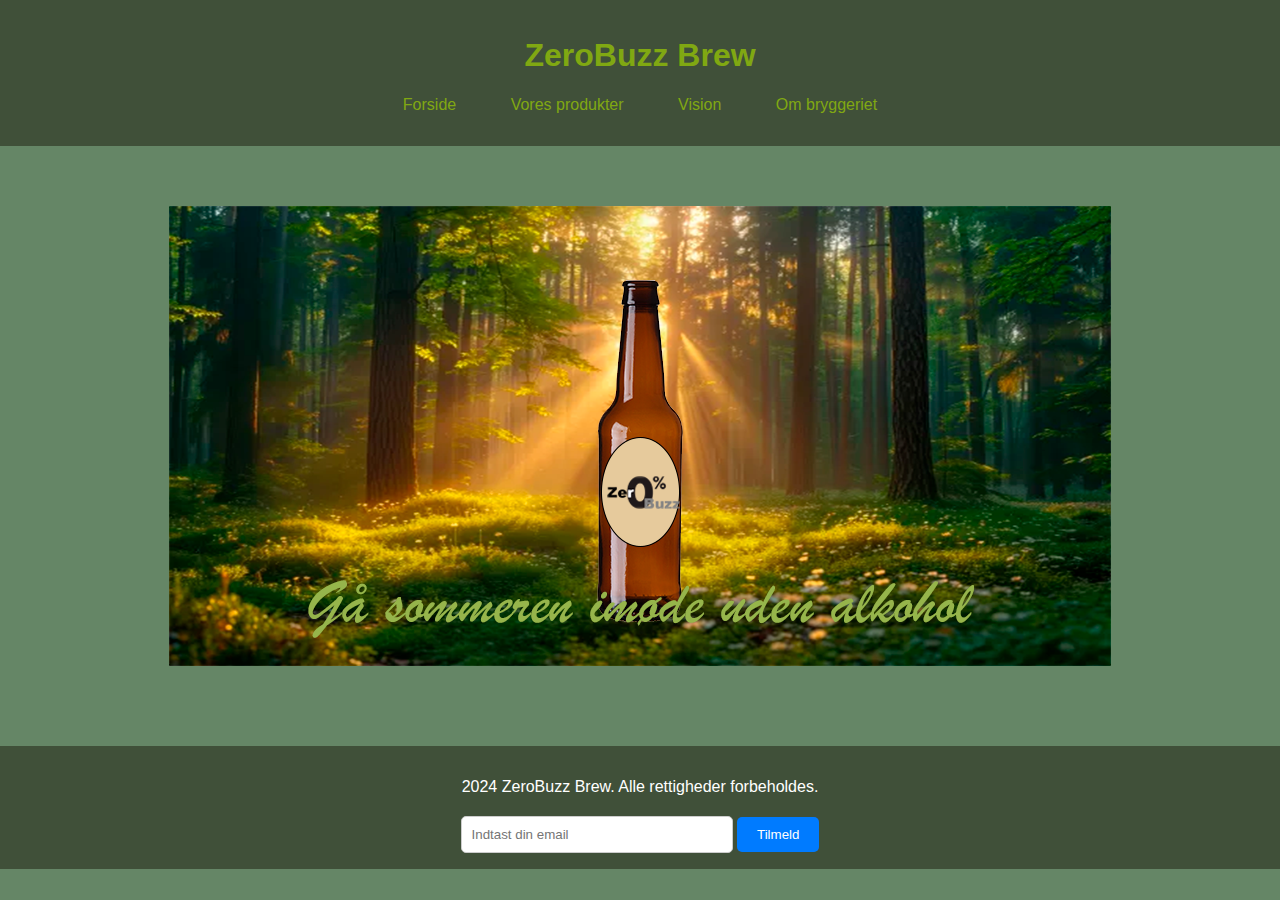
<file: index.html>
<!DOCTYPE html>
<html lang="en">
<head>
    <meta charset="UTF-8">
    <meta name="viewport" content="width=device-width, initial-scale=1.0">
    <link rel="stylesheet" href="css.css">
    <title>Document</title>
</head>
<header>
    <h1>ZeroBuzz Brew</h1>
    <nav>
        <ul>
            <li><a href="index.html">Forside</a></li>
            <li><a href="produkter.html">Vores produkter</a></li>
            <li><a href="vision.html">Vision</a></li>
            <li><a href="bryggeriet.html">Om bryggeriet</a></li>
        </ul>
    </nav>
</header>

<main>
    <section class="hero">
        <img src="images/herobillede.png" alt="Hero Image">
    </section>
   
</main>
<footer>
    <p>2024 ZeroBuzz Brew. Alle rettigheder forbeholdes.</p>
    <form action="signup.php" method="post" class="newsletter-form">
        <input type="email" name="email" placeholder="Indtast din email" required>
        <button type="submit">Tilmeld</button>
    </form>
</footer>
</body>
</html>
</file>
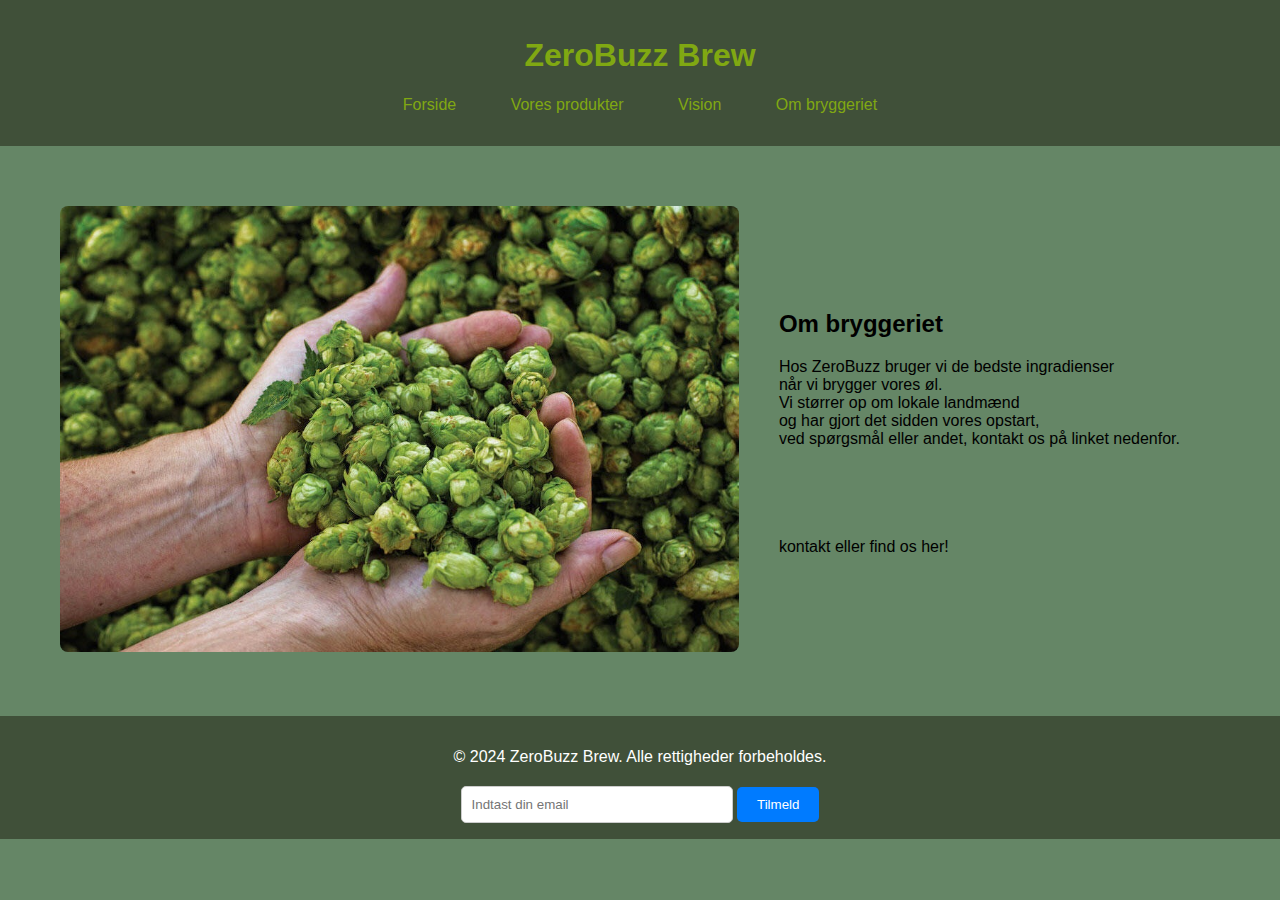
<file: bryggeriet.html>
<!DOCTYPE html>
<html lang="en">
<head>
    <meta charset="UTF-8">
    <meta name="viewport" content="width=device-width, initial-scale=1.0">
    <link rel="stylesheet" href="css.css">
    <title>Document</title>
</head>
<header>
    <h1>ZeroBuzz Brew</h1>
    <nav>
        <ul>
            <li><a href="index.html">Forside</a></li>
            <li><a href="produkter.html">Vores produkter</a></li>
            <li><a href="vision.html">Vision</a></li>
            <li><a href="bryggeriet.html">Om bryggeriet</a></li>
        </ul>
    </nav>
</header>
<main><section class="ombryggeriet">
    <div class="ombryggeriet-image">
        <img src="images/humle.jpeg" alt="ombryggeriet Image">
    </div>
    <div class="ombryggeriet">
        <div class="ombryggeriet-details">
            <h2>Om bryggeriet</h2>
            <p>Hos ZeroBuzz bruger vi de
                bedste ingradienser <br>
                 når vi 
                brygger vores øl. <br>
                 Vi størrer
                op om lokale landmænd <br> og
                har gjort det sidden vores opstart, <br> ved
                spørgsmål eller andet, kontakt os på 
                linket nedenfor. <br><br><br><br><br><br> kontakt eller find os her! </p>
        </div>
</main>
<footer>
    <p>&copy; 2024 ZeroBuzz Brew. Alle rettigheder forbeholdes.</p>
    <form action="signup.php" method="post" class="newsletter-form">
        <input type="email" name="email" placeholder="Indtast din email" required>
        <button type="submit">Tilmeld</button>
    </form>
</footer>
</body>
</html>
</file>
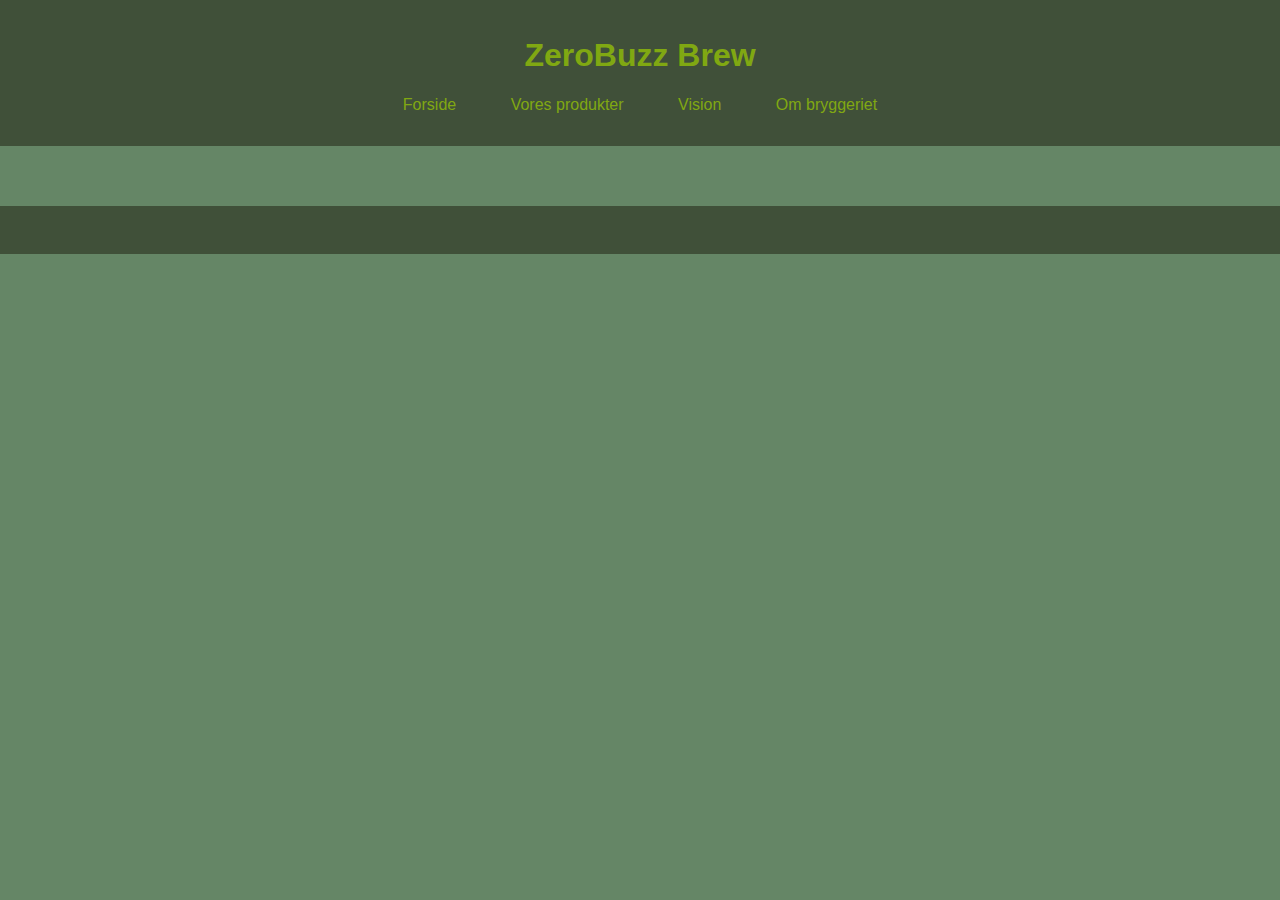
<file: forside.html>
<!DOCTYPE html>
<html lang="en">
<head>
    <meta charset="UTF-8">
    <meta name="viewport" content="width=device-width, initial-scale=1.0">
    <link rel="stylesheet" href="css.css">
    <title>Document</title>
</head>
<header>
    <h1>ZeroBuzz Brew</h1>
    <nav>
        <ul>
            <li><a href="forside.html">Forside</a></li>
            <li><a href="produkter.html">Vores produkter</a></li>
            <li><a href="vision.html">Vision</a></li>
            <li><a href="bryggeriet.html">Om bryggeriet</a></li>
        </ul>
    </nav>
</header>
<main>
    <section id="">
        <h2></h2>
        <p></p>
    </section>
    <section id="">
        <h2></h2>
        <p></p>
    </section>
    <section id="">
        <h2></h2>
        <p></p>
    </section>
</main>
<footer>
    <p></p>
</footer>
</body>
</html>
</file>
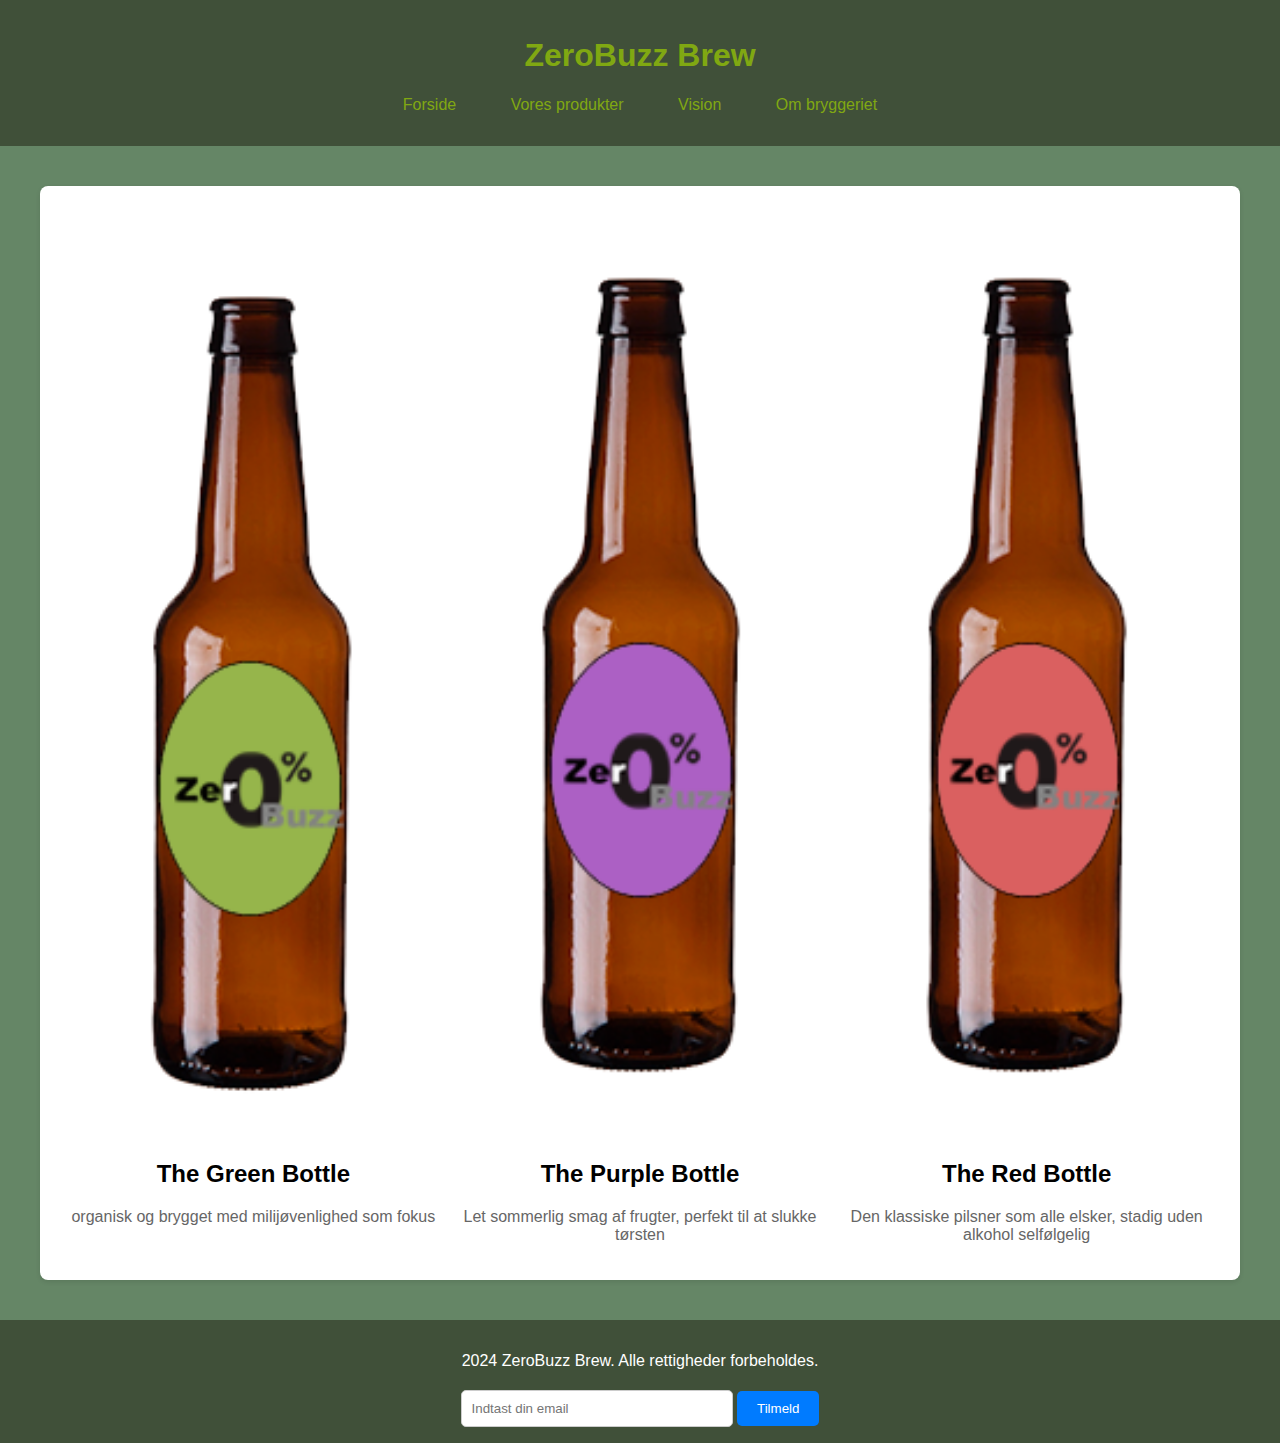
<file: produkter.html>
<!DOCTYPE html>
<html lang="en">
<head>
    <meta charset="UTF-8">
    <meta name="viewport" content="width=device-width, initial-scale=1.0">
    <link rel="stylesheet" href="css.css">
    <title>Document</title>
</head>
<header>
    <h1>ZeroBuzz Brew</h1>
    <nav>
        <ul>
            <li><a href="index.html">Forside</a></li>
            <li><a href="produkter.html">Vores produkter</a></li>
            <li><a href="vision.html">Vision</a></li>
            <li><a href="bryggeriet.html">Om bryggeriet</a></li>
        </ul>
    </nav>
</header>
<main>
    <section class="products">
        <div class="product-item">
            <img src="images/flaske green.png" alt="Produkt 1">
            <h2>The Green Bottle</h2>
            <p>organisk og brygget med milijøvenlighed som fokus</p>
        </div>
        <div class="product-item">
            <img src="images/purplebottle.png" alt="Produkt 2">
            <h2>The Purple Bottle</h2>
            <p>Let sommerlig smag af frugter, perfekt til at slukke tørsten</p>
        </div>
        <div class="product-item">
            <img src="images/redbottle.png" alt="Produkt 3">
            <h2>The Red Bottle</h2>
            <p>Den klassiske pilsner som alle elsker, stadig uden alkohol selfølgelig</p>
        </div>
    </section>
</main>
<footer>
    <p>2024 ZeroBuzz Brew. Alle rettigheder forbeholdes.</p>
    <form action="signup.php" method="post" class="newsletter-form">
        <input type="email" name="email" placeholder="Indtast din email" required>
        <button type="submit">Tilmeld</button>
    </form>
</footer>
</body>
</html>
</file>
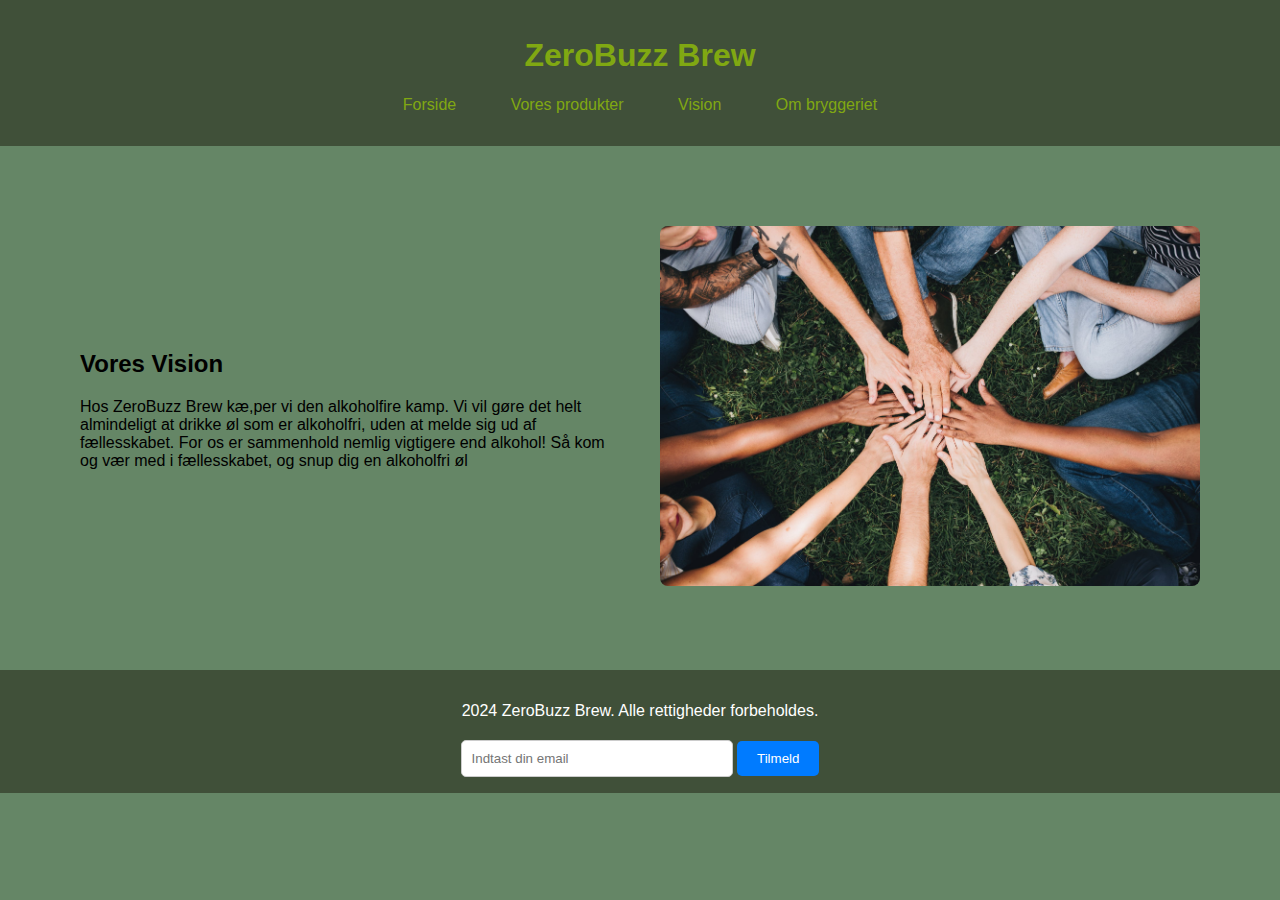
<file: vision.html>
<!DOCTYPE html>
<html lang="en">
<head>
    <meta charset="UTF-8">
    <meta name="viewport" content="width=device-width, initial-scale=1.0">
    <link rel="stylesheet" href="css.css">
    <title>Document</title>
</head>
<header>
    <h1>ZeroBuzz Brew</h1>
    <nav>
        <ul>
            <li><a href="index.html">Forside</a></li>
            <li><a href="produkter.html">Vores produkter</a></li>
            <li><a href="vision.html">Vision</a></li>
            <li><a href="bryggeriet.html">Om bryggeriet</a></li>
        </ul>
    </nav>
</header>
<main>
    <section class="vision">
        <div class="vision-text">
            <h2>Vores Vision</h2>
            <p>Hos ZeroBuzz Brew kæ,per vi den alkoholfire
                kamp. 
                Vi vil gøre det helt almindeligt at drikke øl som er alkoholfri, 
                uden at melde sig ud af fællesskabet. 
                For os er sammenhold nemlig vigtigere end alkohol!
                
                Så kom og vær med i fællesskabet, og snup dig
                en alkoholfri øl</p>
        </div>
        <div class="vision-image">
            <img src="images/Sammenhold.jpeg" alt="Vision Billede">
        </div>
    </section>
</main>
<footer>
    <p>2024 ZeroBuzz Brew. Alle rettigheder forbeholdes.</p>
    <form action="signup.php" method="post" class="newsletter-form">
        <input type="email" name="email" placeholder="Indtast din email" required>
        <button type="submit">Tilmeld</button>
    </form>
</footer>
</body>
</html>
</file>
<file: css.css>
body {
    font-family: Arial, sans-serif;
    margin: 0;
    padding: 0;
    background-color: #658666;
}

header {
    background-color: #405039;
    color: rgb(128, 168, 18);
    padding: 1em 0;
    text-align: center;
}

nav ul {
    list-style-type: none;
    padding: 0;
}

nav ul li {
    display: inline;
    margin: 0 15px;
}

nav ul li a {
    color: rgb(128, 168, 18);
    text-decoration: none;
}

nav ul li a {
    color: rgb(128, 168, 18);
    text-decoration: none;
    padding: 5px 10px;
    transition: background-color 0.3s, color 0.3s;
}

nav ul li a:hover {
    background-color: #555;
    color: #fff;
}

.hero {
    display: flex;
    justify-content: center;
    align-items: center;
    height: 60vh;
    background-color: #658666;
}

.hero img {
    max-width: 100%;
    height: auto;
}

main {
    padding: 20px;
}

section {
    margin-bottom: 20px;
}

footer {
    background-color: #405039;
    color: rgb(128, 168, 18);
    text-align: center;
    padding: 1em 0;
    position: fixed;
    width: 100%;
    bottom: 0;
}

.ombryggeriet {
    display: flex;
    align-items: center;
    padding: 20px;
    margin: 20px;
    border-radius: 8px;
}

.ombryggeriet-image {
    flex: 1;
    max-width: 50%;
    margin-right: 20px;}

    .ombryggeriet-image img {
        width: 100%; /* Får billedet til at fylde hele bredden af containeren */
        height: auto; /* Bevarer billedets proportioner */
        border-radius: 8px;}

        /* Responsiv Design */
@media (max-width: 768px) {
    .ombryggeriet {
        flex-direction: column;
        align-items: center;
    }
}

    .ombryggeriet-image, .ombryggeriet-details {
        max-width: 100%;
        margin: 0;
    }

    .ombryggeiet-image {
        margin-bottom: 20px;
    }

    .products {
        display: flex;
        justify-content: space-around;
        align-items: flex-start;
        padding: 20px;
        background-color: white;
        margin: 20px;
        border-radius: 8px;
        box-shadow: 0 2px 5px rgba(0, 0, 0, 0.1);
    }
    
    .product-item {
        flex: 1 1 20%;
        margin: 0 10px;
        text-align: center;
    }
    
    .product-item img {
        width: 100%;
        height: auto;
        border-radius: 8px;
    }
    
    .product-item h2 {
        margin-top: 10px;
        font-size: 1.5em;
    }
    
    .product-item p {
        margin-top: 5px;
        font-size: 1em;
        color: #666;
    }

    .vision {
        display: flex;
        align-items: center;
        padding: 20px;
        margin: 20px;
        border-radius: 8px;
        box-shadow: none;
    }
    
    .vision-text {
        flex: 1;
        padding: 20px;
    }
    
    .vision-text h2 {
        font-size: 1.5em;
    }
    
    .vision-text p {
        font-size: 1em;
        color: #000000;
    }
    
    .vision-image {
        flex: 1;
        padding: 20px;
    }
    
    .vision-image img {
        width: 100%;
        height: auto;
        border-radius: 8px;
    }
    
    main {
        padding: 20px;
    }
    
    footer {
        background-color: #405039;
        color: white;
        text-align: center;
        padding: 1em 0;
        position: relative;
        width: 100%;
    }

    .newsletter-form {
        text-align: center;
        margin-top: 20px;
    }
    
    .newsletter-form input[type="email"] {
        padding: 10px;
        width: 250px;
        border-radius: 5px;
        border: 1px solid #ccc;
    }
    
    .newsletter-form button {
        padding: 10px 20px;
        background-color: #007bff;
        color: white;
        border: none;
        border-radius: 5px;
        cursor: pointer;
    }
    
    .newsletter-form button:hover {
        background-color: #0056b3;
    }
    
    /* Responsiv Design */
    @media (max-width: 768px) {
        .products {
            flex-direction: column;
            align-items: center;
        }
    
        .product-item {
            max-width: 100%;
            margin: 10px 0;
        }
    }

/* Responsiv Design */
@media (max-width: 768px) {
    nav ul li {
        display: block;
        margin: 10px 0;
    }

    main {
        padding: 10px;
    }

    header, footer {
        padding: 0.5em 0;
    }
}

@media (max-width: 480px) {
    header h1 {
        font-size: 1.5em;
    }

    nav ul li {
        margin: 5px 0;
    }

    main {
        padding: 5px;
    }
}
</file>
